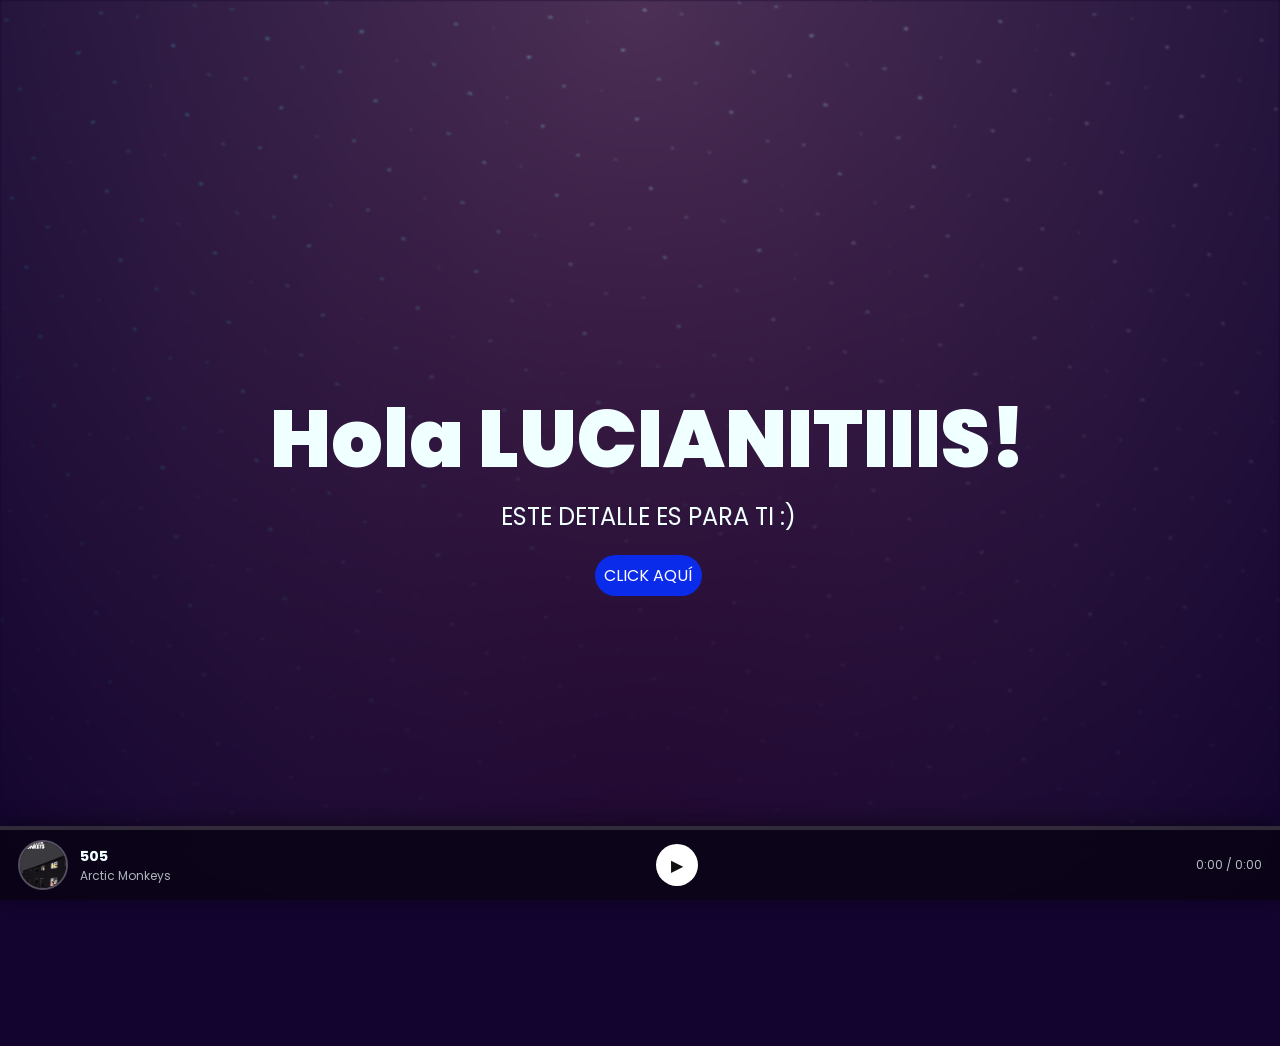
<file: index.html>
<!DOCTYPE html>
<html lang="es">

<head>
    <meta charset="UTF-8">
    <meta http-equiv="X-UA-Compatible" content="IE=edge">
    <meta name="viewport" content="width=device-width, initial-scale=1.0">
    <link rel="stylesheet" href="css/style.css">
    <link rel="stylesheet" href="css/player-bar.css">
    <link rel="icon" href="img/flowers.png" type="image/x-icon">
    <title>Flowers</title>
</head>

<body>
    <audio id="song" src="sound/505 - Arctic Monkeys.mp3" loop></audio>

    <div class="night"></div>

    <div class="greetings"><span style="animation-delay:0s">H</span><span style="animation-delay:.12s">o</span><span style="animation-delay:.24s">l</span><span style="animation-delay:.36s">a</span> <span style="animation-delay:.60s">L</span><span style="animation-delay:.72s">U</span><span style="animation-delay:.84s">C</span><span style="animation-delay:.96s">I</span><span style="animation-delay:1.08s">A</span><span style="animation-delay:1.20s">N</span><span style="animation-delay:1.32s">I</span><span style="animation-delay:1.44s">T</span><span style="animation-delay:1.56s">I</span><span style="animation-delay:1.68s">I</span><span style="animation-delay:1.80s">I</span><span style="animation-delay:1.92s">S</span><span style="animation-delay:2.04s">!</span></div>
    <div class="description">
        <span>ESTE DETALLE ES PARA TI :)</span>
    </div>

    <div class="button">
        <button class="botones">
            <a href="flower.html" style="color: #fff;">CLICK AQUÍ</a>
        </button>
    </div>

    <div class="spotify-bar" id="spotifyBar">
        <div class="spotify-progress" id="spotifyProgress">
            <div class="spotify-progress-fill" id="progressFill"></div>
        </div>
        <div class="spotify-bar-inner">
            <div class="spotify-track">
                <img src="img/505.webp" alt="505" class="spotify-cover" id="spotifyCover">
                <div class="spotify-meta">
                    <span class="spotify-title">505</span>
                    <span class="spotify-artist">Arctic Monkeys</span>
                </div>
            </div>
            <button class="spotify-play" id="spotifyPlay">❚❚</button>
            <span class="spotify-time" id="spotifyTime">0:00 / 0:00</span>
        </div>
    </div>

    <script src="player-bar.js"></script>
</body>

</html>
</file>
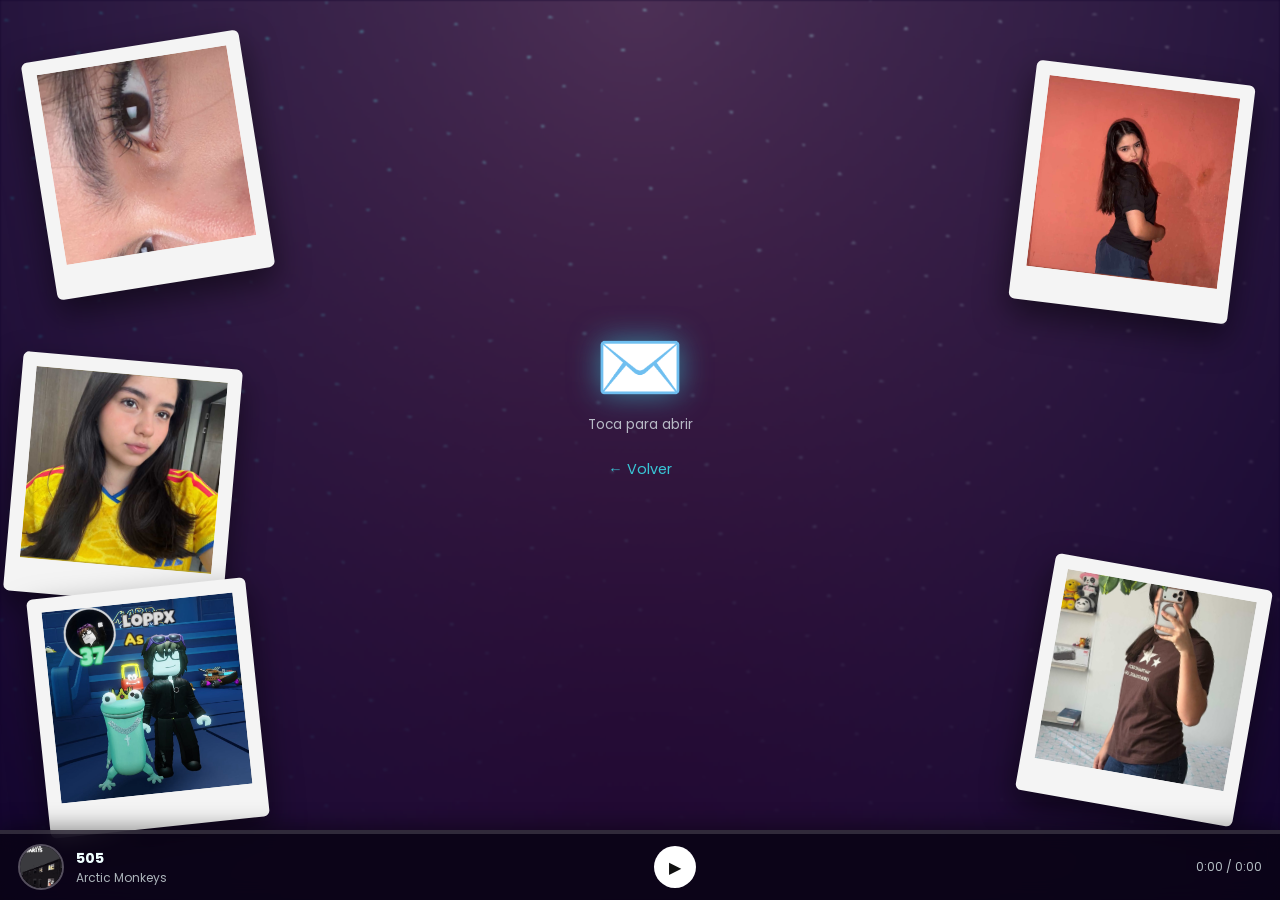
<file: carta.html>
<!DOCTYPE html>
<html lang="es">

<head>
    <meta charset="UTF-8">
    <meta http-equiv="X-UA-Compatible" content="IE=edge">
    <meta name="viewport" content="width=device-width, initial-scale=1.0">
    <link rel="stylesheet" href="css/carta.css">
    <link rel="stylesheet" href="css/player-bar.css">
    <link rel="icon" href="img/flowers.png" type="image/x-icon">
    <title>Carta</title>
</head>

<body>
    <audio id="song" src="sound/505 - Arctic Monkeys.mp3" loop></audio>

    <div class="night"></div>

    <div class="collage">
        <div class="polaroid polaroid--1">
            <div class="polaroid-photo">
                <img src="img/foto1.jpg" alt="Foto 1" onerror="this.style.display='none'; this.parentElement.classList.add('empty')">
            </div>
        </div>
        <div class="polaroid polaroid--2">
            <div class="polaroid-photo">
                <img src="img/foto2.jpg" alt="Foto 2" onerror="this.style.display='none'; this.parentElement.classList.add('empty')">
            </div>
        </div>
        <div class="polaroid polaroid--3">
            <div class="polaroid-photo">
                <img src="img/foto3.jpg" alt="Foto 3" onerror="this.style.display='none'; this.parentElement.classList.add('empty')">
            </div>
        </div>
        <div class="polaroid polaroid--4">
            <div class="polaroid-photo">
                <img src="img/foto4.jpg" alt="Foto 4" onerror="this.style.display='none'; this.parentElement.classList.add('empty')">
            </div>
        </div>
        <div class="polaroid polaroid--5">
            <div class="polaroid-photo">
                <img src="img/foto5.jpg" alt="Foto 5" onerror="this.style.display='none'; this.parentElement.classList.add('empty')">
            </div>
        </div>
    </div>

    <div class="carta-wrapper">
        <div class="sobre" id="sobre">
            <span class="sobre-emoji sobre-emoji--closed">✉️</span>
            <span class="sobre-emoji sobre-emoji--open">💌</span>
            <span class="sobre-hint sobre-hint--default">Toca para abrir</span>
            <span class="sobre-hint sobre-hint--hover">Tengo un mensaje para ti</span>
        </div>

        <div class="carta" id="carta">
            <p>
                Hoy cumplimos 3 meses juntos y no quería dejar pasar este día sin recordarte lo increíblemente feliz que me haces. 
                Parece mentira lo rápido que vuela el tiempo cuando estoy a tu lado, pero al mismo tiempo siento como si te conociera de toda la vida por las cosas tan lindas que hemos construido. 
                Llegaste a mi vida a llenarla de risas y de momentos que guardo con muchísimo cariño en el corazón.
                Yo sé que es una relación a distancia, pero eso no es problema para nosotros porque sé que vamos a ser los mejores y vamos a superar esto muy fácil. 
                Sé que a veces nos fusilamos, pero es normal en pareja, porque si no tenemos peleas nunca nos entenderíamos y por eso también la valoro mucho, porque usted me entiende perfectamente.
                Me encanta cada detalle de ti, tu forma de ser, tus ocurrencias y la manera tan bonita en la que me tratas, incluso en los momentos más difíciles. 
                Contigo las cosas simples se vuelven especiales, y compartir mi tiempo contigo es algo que ps aasssssx.
                Estos noventa días han sido algo especiales para mí y solo confirman lo mucho que quiero seguir caminando a tu lado, conociéndote más, aprendiendo juntos y construyendo recuerdos🗣️. 
                Gracias por tu cariño, por tu paciencia, por tu ternura y por hacerme sentir tan querido.

                Felices 3 meses, Lucianitis. Esto apenas comienza y no imaginas la ilusión que me hace todo lo que aún nos falta por vivir.
                ¡TE AMO MUCHO, MI NIÑA HERMOSA, Y BESITOOOOSSS! 🎣🎣🎣🎣

            </p>
            <p class="firma">Martinitis.</p>
        </div>

        <a href="index.html" class="volver">← Volver</a>
    </div>

    <div class="spotify-bar" id="spotifyBar">
        <div class="spotify-progress" id="spotifyProgress">
            <div class="spotify-progress-fill" id="progressFill"></div>
        </div>
        <div class="spotify-bar-inner">
            <div class="spotify-track">
                <img src="img/505.webp" alt="505" class="spotify-cover" id="spotifyCover">
                <div class="spotify-meta">
                    <span class="spotify-title">505</span>
                    <span class="spotify-artist">Arctic Monkeys</span>
                </div>
            </div>
            <button class="spotify-play" id="spotifyPlay">❚❚</button>
            <span class="spotify-time" id="spotifyTime">0:00 / 0:00</span>
        </div>
    </div>

    <script src="carta.js"></script>
    <script src="player-bar.js"></script>
</body>

</html>
</file>
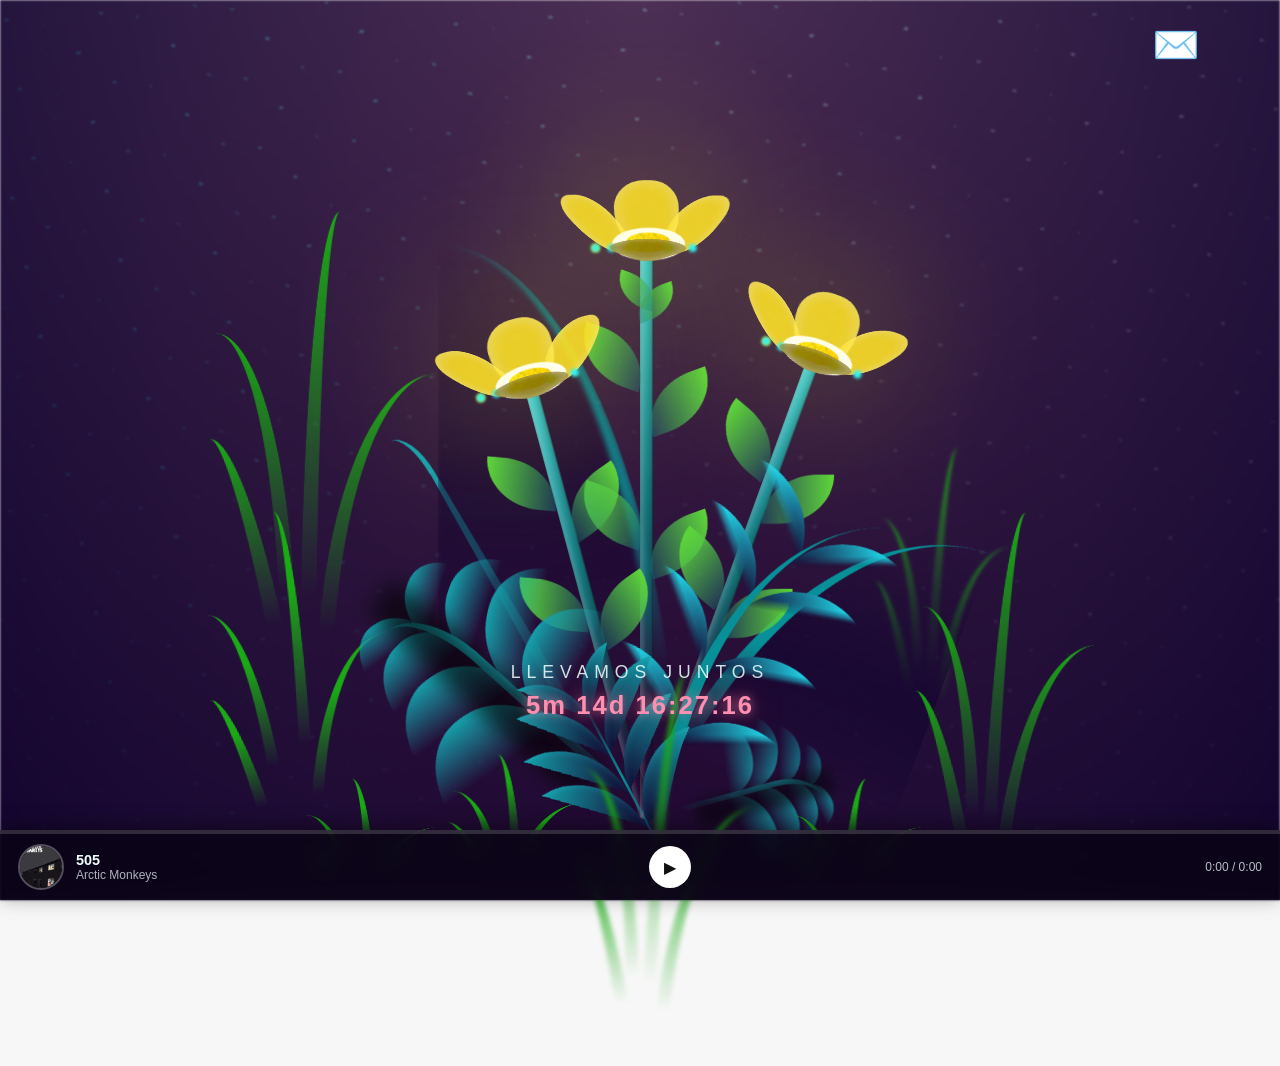
<file: flower.html>
<!DOCTYPE html>
<html lang="es">
  <head>
    <meta charset="UTF-8" />
    <meta http-equiv="X-UA-Compatible" content="IE=edge" />
    <meta name="viewport" content="width=device-width, initial-scale=1.0" />
    <link rel="stylesheet" href="css/main.css" />
    <link rel="stylesheet" href="css/player-bar.css" />
    <link rel="icon" href="img/flowers.png" type="image/x-icon" />
    <title>Flower</title>
  </head>
  <body class="container">
    <audio id="song" src="sound/505 - Arctic Monkeys.mp3" loop></audio>

    <div class="counter">
      <span class="counter-label">Llevamos juntos</span>
      <div class="counter-values" id="counterValues">calculando...</div>
    </div>

    <a href="carta.html" class="envelope-link">
      <div class="envelope">
        <span class="envelope-emoji envelope-emoji--closed">✉️</span>
        <span class="envelope-emoji envelope-emoji--open">💌</span>
        <span class="envelope-text">Tengo un mensaje para ti</span>
      </div>
    </a>

    <div class="night"></div>
    <div class="flowers">
      <div class="flower flower--1">
        <div class="flower__leafs flower__leafs--1">
          <div class="flower__leaf flower__leaf--1"></div>
          <div class="flower__leaf flower__leaf--2"></div>
          <div class="flower__leaf flower__leaf--3"></div>
          <div class="flower__leaf flower__leaf--4"></div>
          <div class="flower__white-circle"></div>

          <div class="flower__light flower__light--1"></div>
          <div class="flower__light flower__light--2"></div>
          <div class="flower__light flower__light--3"></div>
          <div class="flower__light flower__light--4"></div>
          <div class="flower__light flower__light--5"></div>
          <div class="flower__light flower__light--6"></div>
          <div class="flower__light flower__light--7"></div>
          <div class="flower__light flower__light--8"></div>
        </div>
        <div class="flower__line">
          <div class="flower__line__leaf flower__line__leaf--1"></div>
          <div class="flower__line__leaf flower__line__leaf--2"></div>
          <div class="flower__line__leaf flower__line__leaf--3"></div>
          <div class="flower__line__leaf flower__line__leaf--4"></div>
          <div class="flower__line__leaf flower__line__leaf--5"></div>
          <div class="flower__line__leaf flower__line__leaf--6"></div>
        </div>
      </div>

      <div class="flower flower--2">
        <div class="flower__leafs flower__leafs--2">
          <div class="flower__leaf flower__leaf--1"></div>
          <div class="flower__leaf flower__leaf--2"></div>
          <div class="flower__leaf flower__leaf--3"></div>
          <div class="flower__leaf flower__leaf--4"></div>
          <div class="flower__white-circle"></div>

          <div class="flower__light flower__light--1"></div>
          <div class="flower__light flower__light--2"></div>
          <div class="flower__light flower__light--3"></div>
          <div class="flower__light flower__light--4"></div>
          <div class="flower__light flower__light--5"></div>
          <div class="flower__light flower__light--6"></div>
          <div class="flower__light flower__light--7"></div>
          <div class="flower__light flower__light--8"></div>
        </div>
        <div class="flower__line">
          <div class="flower__line__leaf flower__line__leaf--1"></div>
          <div class="flower__line__leaf flower__line__leaf--2"></div>
          <div class="flower__line__leaf flower__line__leaf--3"></div>
          <div class="flower__line__leaf flower__line__leaf--4"></div>
        </div>
      </div>

      <div class="flower flower--3">
        <div class="flower__leafs flower__leafs--3">
          <div class="flower__leaf flower__leaf--1"></div>
          <div class="flower__leaf flower__leaf--2"></div>
          <div class="flower__leaf flower__leaf--3"></div>
          <div class="flower__leaf flower__leaf--4"></div>
          <div class="flower__white-circle"></div>

          <div class="flower__light flower__light--1"></div>
          <div class="flower__light flower__light--2"></div>
          <div class="flower__light flower__light--3"></div>
          <div class="flower__light flower__light--4"></div>
          <div class="flower__light flower__light--5"></div>
          <div class="flower__light flower__light--6"></div>
          <div class="flower__light flower__light--7"></div>
          <div class="flower__light flower__light--8"></div>
        </div>
        <div class="flower__line">
          <div class="flower__line__leaf flower__line__leaf--1"></div>
          <div class="flower__line__leaf flower__line__leaf--2"></div>
          <div class="flower__line__leaf flower__line__leaf--3"></div>
          <div class="flower__line__leaf flower__line__leaf--4"></div>
        </div>
      </div>

      <div class="grow-ans" style="--d: 1.2s">
        <div class="flower__g-long">
          <div class="flower__g-long__top"></div>
          <div class="flower__g-long__bottom"></div>
        </div>
      </div>

      <div class="growing-grass">
        <div class="flower__grass flower__grass--1">
          <div class="flower__grass--top"></div>
          <div class="flower__grass--bottom"></div>
          <div class="flower__grass__leaf flower__grass__leaf--1"></div>
          <div class="flower__grass__leaf flower__grass__leaf--2"></div>
          <div class="flower__grass__leaf flower__grass__leaf--3"></div>
          <div class="flower__grass__leaf flower__grass__leaf--4"></div>
          <div class="flower__grass__leaf flower__grass__leaf--5"></div>
          <div class="flower__grass__leaf flower__grass__leaf--6"></div>
          <div class="flower__grass__leaf flower__grass__leaf--7"></div>
          <div class="flower__grass__leaf flower__grass__leaf--8"></div>
          <div class="flower__grass__overlay"></div>
        </div>
      </div>

      <div class="growing-grass">
        <div class="flower__grass flower__grass--2">
          <div class="flower__grass--top"></div>
          <div class="flower__grass--bottom"></div>
          <div class="flower__grass__leaf flower__grass__leaf--1"></div>
          <div class="flower__grass__leaf flower__grass__leaf--2"></div>
          <div class="flower__grass__leaf flower__grass__leaf--3"></div>
          <div class="flower__grass__leaf flower__grass__leaf--4"></div>
          <div class="flower__grass__leaf flower__grass__leaf--5"></div>
          <div class="flower__grass__leaf flower__grass__leaf--6"></div>
          <div class="flower__grass__leaf flower__grass__leaf--7"></div>
          <div class="flower__grass__leaf flower__grass__leaf--8"></div>
          <div class="flower__grass__overlay"></div>
        </div>
      </div>

      <div class="grow-ans" style="--d: 2.4s">
        <div class="flower__g-right flower__g-right--1">
          <div class="leaf"></div>
        </div>
      </div>

      <div class="grow-ans" style="--d: 2.8s">
        <div class="flower__g-right flower__g-right--2">
          <div class="leaf"></div>
        </div>
      </div>

      <div class="grow-ans" style="--d: 2.8s">
        <div class="flower__g-front">
          <div
            class="flower__g-front__leaf-wrapper flower__g-front__leaf-wrapper--1"
          >
            <div class="flower__g-front__leaf"></div>
          </div>
          <div
            class="flower__g-front__leaf-wrapper flower__g-front__leaf-wrapper--2"
          >
            <div class="flower__g-front__leaf"></div>
          </div>
          <div
            class="flower__g-front__leaf-wrapper flower__g-front__leaf-wrapper--3"
          >
            <div class="flower__g-front__leaf"></div>
          </div>
          <div
            class="flower__g-front__leaf-wrapper flower__g-front__leaf-wrapper--4"
          >
            <div class="flower__g-front__leaf"></div>
          </div>
          <div
            class="flower__g-front__leaf-wrapper flower__g-front__leaf-wrapper--5"
          >
            <div class="flower__g-front__leaf"></div>
          </div>
          <div
            class="flower__g-front__leaf-wrapper flower__g-front__leaf-wrapper--6"
          >
            <div class="flower__g-front__leaf"></div>
          </div>
          <div
            class="flower__g-front__leaf-wrapper flower__g-front__leaf-wrapper--7"
          >
            <div class="flower__g-front__leaf"></div>
          </div>
          <div
            class="flower__g-front__leaf-wrapper flower__g-front__leaf-wrapper--8"
          >
            <div class="flower__g-front__leaf"></div>
          </div>
          <div class="flower__g-front__line"></div>
        </div>
      </div>

      <div class="grow-ans" style="--d: 3.2s">
        <div class="flower__g-fr">
          <div class="leaf"></div>
          <div class="flower__g-fr__leaf flower__g-fr__leaf--1"></div>
          <div class="flower__g-fr__leaf flower__g-fr__leaf--2"></div>
          <div class="flower__g-fr__leaf flower__g-fr__leaf--3"></div>
          <div class="flower__g-fr__leaf flower__g-fr__leaf--4"></div>
          <div class="flower__g-fr__leaf flower__g-fr__leaf--5"></div>
          <div class="flower__g-fr__leaf flower__g-fr__leaf--6"></div>
          <div class="flower__g-fr__leaf flower__g-fr__leaf--7"></div>
          <div class="flower__g-fr__leaf flower__g-fr__leaf--8"></div>
        </div>
      </div>

      <div class="long-g long-g--0">
        <div class="grow-ans" style="--d: 3s">
          <div class="leaf leaf--0"></div>
        </div>
        <div class="grow-ans" style="--d: 2.2s">
          <div class="leaf leaf--1"></div>
        </div>
        <div class="grow-ans" style="--d: 3.4s">
          <div class="leaf leaf--2"></div>
        </div>
        <div class="grow-ans" style="--d: 3.6s">
          <div class="leaf leaf--3"></div>
        </div>
      </div>

      <div class="long-g long-g--1">
        <div class="grow-ans" style="--d: 3.6s">
          <div class="leaf leaf--0"></div>
        </div>
        <div class="grow-ans" style="--d: 3.8s">
          <div class="leaf leaf--1"></div>
        </div>
        <div class="grow-ans" style="--d: 4s">
          <div class="leaf leaf--2"></div>
        </div>
        <div class="grow-ans" style="--d: 4.2s">
          <div class="leaf leaf--3"></div>
        </div>
      </div>

      <div class="long-g long-g--2">
        <div class="grow-ans" style="--d: 4s">
          <div class="leaf leaf--0"></div>
        </div>
        <div class="grow-ans" style="--d: 4.2s">
          <div class="leaf leaf--1"></div>
        </div>
        <div class="grow-ans" style="--d: 4.4s">
          <div class="leaf leaf--2"></div>
        </div>
        <div class="grow-ans" style="--d: 4.6s">
          <div class="leaf leaf--3"></div>
        </div>
      </div>

      <div class="long-g long-g--3">
        <div class="grow-ans" style="--d: 4s">
          <div class="leaf leaf--0"></div>
        </div>
        <div class="grow-ans" style="--d: 4.2s">
          <div class="leaf leaf--1"></div>
        </div>
        <div class="grow-ans" style="--d: 3s">
          <div class="leaf leaf--2"></div>
        </div>
        <div class="grow-ans" style="--d: 3.6s">
          <div class="leaf leaf--3"></div>
        </div>
      </div>

      <div class="long-g long-g--4">
        <div class="grow-ans" style="--d: 4s">
          <div class="leaf leaf--0"></div>
        </div>
        <div class="grow-ans" style="--d: 4.2s">
          <div class="leaf leaf--1"></div>
        </div>
        <div class="grow-ans" style="--d: 3s">
          <div class="leaf leaf--2"></div>
        </div>
        <div class="grow-ans" style="--d: 3.6s">
          <div class="leaf leaf--3"></div>
        </div>
      </div>

      <div class="long-g long-g--5">
        <div class="grow-ans" style="--d: 4s">
          <div class="leaf leaf--0"></div>
        </div>
        <div class="grow-ans" style="--d: 4.2s">
          <div class="leaf leaf--1"></div>
        </div>
        <div class="grow-ans" style="--d: 3s">
          <div class="leaf leaf--2"></div>
        </div>
        <div class="grow-ans" style="--d: 3.6s">
          <div class="leaf leaf--3"></div>
        </div>
      </div>

      <div class="long-g long-g--6">
        <div class="grow-ans" style="--d: 4.2s">
          <div class="leaf leaf--0"></div>
        </div>
        <div class="grow-ans" style="--d: 4.4s">
          <div class="leaf leaf--1"></div>
        </div>
        <div class="grow-ans" style="--d: 4.6s">
          <div class="leaf leaf--2"></div>
        </div>
        <div class="grow-ans" style="--d: 4.8s">
          <div class="leaf leaf--3"></div>
        </div>
      </div>

      <div class="long-g long-g--7">
        <div class="grow-ans" style="--d: 3s">
          <div class="leaf leaf--0"></div>
        </div>
        <div class="grow-ans" style="--d: 3.2s">
          <div class="leaf leaf--1"></div>
        </div>
        <div class="grow-ans" style="--d: 3.5s">
          <div class="leaf leaf--2"></div>
        </div>
        <div class="grow-ans" style="--d: 3.6s">
          <div class="leaf leaf--3"></div>
        </div>
      </div>
    </div>
    <div class="spotify-bar" id="spotifyBar">
      <div class="spotify-progress" id="spotifyProgress">
        <div class="spotify-progress-fill" id="progressFill"></div>
      </div>
      <div class="spotify-bar-inner">
        <div class="spotify-track">
          <img src="img/505.webp" alt="505" class="spotify-cover" id="spotifyCover">
          <div class="spotify-meta">
            <span class="spotify-title">505</span>
            <span class="spotify-artist">Arctic Monkeys</span>
          </div>
        </div>
        <button class="spotify-play" id="spotifyPlay">❚❚</button>
        <span class="spotify-time" id="spotifyTime">0:00 / 0:00</span>
      </div>
    </div>

    <script src="main.js"></script>
    <script src="counter.js"></script>
    <script src="player-bar.js"></script>
  </body>
</html>
</file>
<file: css/style.css>
@import url('https://fonts.googleapis.com/css2?family=Poppins:ital,wght@0,500;1,900&display=swap');

:root{
    --dark-color: #12042e;
}

*{
    font-family: 'Poppins',cursive;
}
body{
    position: relative;
    color: azure;
    width: 100%;
    min-height: 100vh;
    display: flex;
    flex-direction: column;
    align-items: center;
    justify-content: center;
    background-color: var(--dark-color);
    overflow-x: hidden;
    padding: 30px 0 100px;
}

.night{
    z-index: -1;
    position: fixed;
    left: 50%;
    top: 0;
    transform: translateX(-50%);
    width: 100%;
    height: 100%;
    filter: blur(0.1vmin);
    background-image: radial-gradient(
        ellipse at top,
        rgba(184, 59, 94, 0.25) 0%,
        var(--dark-color)
      ),
      radial-gradient(
        ellipse at bottom,
        var(--dark-color),
        rgba(145, 233, 255, 0.25)
      ),
      repeating-linear-gradient(
        220deg,
        var(--dark-color) 0px,
        var(--dark-color) 19px,
        transparent 19px,
        transparent 22px
      ),
      repeating-linear-gradient(
        189deg,
        var(--dark-color) 0px,
        var(--dark-color) 19px,
        transparent 19px,
        transparent 22px
      ),
      repeating-linear-gradient(
        148deg,
        var(--dark-color) 0px,
        var(--dark-color) 19px,
        transparent 19px,
        transparent 22px
      ),
      linear-gradient(90deg, rgb(0, 255, 250), rgb(240, 240, 240));
}

.botones{
    padding: 9px;
    border-radius: 80px;
    background-color: transparent;
    border: none;
}

.botones a{
    background-color: #0a2be9;
    padding: 9px;
    border-radius: 80px;
    -webkit-border-radius: 80px;
    -moz-border-radius: 80px;
    -ms-border-radius: 80px;
    -o-border-radius: 80px;

}

.botones a:focus{
    background-color: rgb(50, 194, 194);
}

.greetings{
    font-size: clamp(1.8rem, 8vw, 5rem);
    font-weight: 900;
    text-align: center;
    padding: 0 12px;
}
.greetings > span{
    display: inline-block;
    animation: glow 2.5s ease-in-out infinite;
}
@keyframes glow{
    0%, 100%{
        color: #fff;
        text-shadow: 0 0 12px #39c6d6, 0 0 50px #39c6d6, 0 0 100px #39c6d6;
    }
    10%, 90%{
        color: #111;
        text-shadow: none;
    }
}

.description{
    font-size: 1.5rem;
    margin-bottom: 20px;
}

.button a{
    text-decoration: none;
    font-size: 1rem;
    color: #111;
}

@media screen and (max-width:574px){
    .description{
        font-size: 2rem;
    }

    .button a{
        font-size: 1rem;
    }
}
</file>
<file: css/player-bar.css>
.spotify-bar {
  position: fixed;
  left: 0;
  bottom: 0;
  width: 100%;
  z-index: 50;
  background: rgba(10, 4, 20, 0.85);
  backdrop-filter: blur(10px);
  -webkit-backdrop-filter: blur(10px);
  box-shadow: 0 -4px 20px rgba(0, 0, 0, 0.4);
}

.spotify-progress {
  width: 100%;
  height: 4px;
  background: rgba(255, 255, 255, 0.15);
  cursor: pointer;
}

.spotify-progress-fill {
  height: 100%;
  width: 0%;
  background: #1db954;
  transition: width 0.2s linear;
}

.spotify-bar-inner {
  display: flex;
  align-items: center;
  justify-content: space-between;
  padding: 10px 18px;
  gap: 16px;
}

.spotify-track {
  display: flex;
  align-items: center;
  gap: 12px;
  min-width: 0;
}

.spotify-cover {
  width: 46px;
  height: 46px;
  border-radius: 50%;
  object-fit: cover;
  border: 2px solid rgba(255, 255, 255, 0.3);
}

.spotify-bar.playing .spotify-cover {
  animation: spotify-spin 6s linear infinite;
}

@keyframes spotify-spin {
  from { transform: rotate(0deg); }
  to { transform: rotate(360deg); }
}

.spotify-meta {
  display: flex;
  flex-direction: column;
  min-width: 0;
  color: azure;
}

.spotify-title {
  font-size: 0.9rem;
  font-weight: bold;
  white-space: nowrap;
  overflow: hidden;
  text-overflow: ellipsis;
}

.spotify-artist {
  font-size: 0.75rem;
  opacity: 0.7;
  white-space: nowrap;
  overflow: hidden;
  text-overflow: ellipsis;
}

.spotify-play {
  flex-shrink: 0;
  width: 42px;
  height: 42px;
  border-radius: 50%;
  border: none;
  background: #fff;
  color: #111;
  font-size: 1rem;
  cursor: pointer;
  display: flex;
  align-items: center;
  justify-content: center;
  transition: transform 0.15s ease;
}

.spotify-play:hover {
  transform: scale(1.08);
}

.spotify-time {
  flex-shrink: 0;
  font-size: 0.75rem;
  color: azure;
  opacity: 0.75;
  min-width: 80px;
  text-align: right;
}

@media only screen and (max-width: 600px) {
  .spotify-meta { display: none; }
  .spotify-time { min-width: 0; }
}
</file>
<file: css/carta.css>
@import url('https://fonts.googleapis.com/css2?family=Poppins:ital,wght@0,500;1,900&display=swap');

:root{
    --dark-color: #12042e;
}

*{
    box-sizing: border-box;
    font-family: 'Poppins', cursive;
}

body{
    position: relative;
    margin: 0;
    width: 100%;
    min-height: 100vh;
    display: flex;
    align-items: center;
    justify-content: center;
    background-color: var(--dark-color);
    color: azure;
    overflow-x: hidden;
    padding-bottom: 90px;
}

.night{
    z-index: -1;
    position: fixed;
    left: 50%;
    top: 0;
    transform: translateX(-50%);
    width: 100%;
    height: 100%;
    filter: blur(0.1vmin);
    background-image: radial-gradient(
        ellipse at top,
        rgba(184, 59, 94, 0.25) 0%,
        var(--dark-color)
      ),
      radial-gradient(
        ellipse at bottom,
        var(--dark-color),
        rgba(145, 233, 255, 0.25)
      ),
      repeating-linear-gradient(
        220deg,
        var(--dark-color) 0px,
        var(--dark-color) 19px,
        transparent 19px,
        transparent 22px
      ),
      repeating-linear-gradient(
        189deg,
        var(--dark-color) 0px,
        var(--dark-color) 19px,
        transparent 19px,
        transparent 22px
      ),
      repeating-linear-gradient(
        148deg,
        var(--dark-color) 0px,
        var(--dark-color) 19px,
        transparent 19px,
        transparent 22px
      ),
      linear-gradient(90deg, rgb(0, 255, 250), rgb(240, 240, 240));
}

.collage{
    position: absolute;
    inset: 0;
    z-index: 2;
    pointer-events: none;
}

.polaroid{
    position: absolute;
    width: 220px;
    background: #f4f4f4;
    padding: 14px 14px 34px;
    border-radius: 6px;
    box-shadow: 0 14px 32px rgba(0, 0, 0, 0.5);
}

.polaroid-photo{
    width: 100%;
    aspect-ratio: 1 / 1;
    background: linear-gradient(135deg, #2c1250, #872341);
    display: flex;
    align-items: center;
    justify-content: center;
    overflow: hidden;
}

.polaroid-photo img{
    width: 100%;
    height: 100%;
    object-fit: cover;
}

.polaroid-photo.empty::after{
    content: "🌸";
    font-size: 3rem;
    opacity: .6;
}

.polaroid--1{ top: 5%; left: 3%; transform: rotate(-9deg); }
.polaroid--2{ top: 8%; right: 3%; transform: rotate(7deg); }
.polaroid--3{ top: 40%; left: 1%; transform: rotate(5deg); }
.polaroid--4{ bottom: 10%; right: 2%; transform: rotate(10deg); }
.polaroid--5{ bottom: 8%; left: 3%; transform: rotate(-6deg); }

@media only screen and (max-width: 900px){
    .polaroid{ width: 150px; padding: 10px 10px 24px; }
}

@media only screen and (max-width: 600px){
    .polaroid{ width: 120px; padding: 8px 8px 20px; }
    .polaroid--3{ display: none; }
}

.carta-wrapper{
    position: relative;
    z-index: 10;
    display: flex;
    flex-direction: column;
    align-items: center;
    gap: 24px;
    padding: 40px 20px;
    text-align: center;
}

.sobre{
    display: flex;
    flex-direction: column;
    align-items: center;
    gap: 12px;
    cursor: pointer;
    animation: float 3s ease-in-out infinite;
}

.sobre-emoji{
    font-size: 4.5rem;
    line-height: 1;
    filter: drop-shadow(0 0 15px rgba(57, 198, 214, 0.6));
    transition: transform .3s ease, opacity .3s ease;
}

.sobre-emoji--open{
    display: none;
    transform: scale(0.5) rotate(-8deg);
    opacity: 0;
}

.sobre:hover .sobre-emoji--closed{
    display: none;
}

.sobre:hover .sobre-emoji--open{
    display: block;
    transform: scale(1.1) rotate(0deg);
    opacity: 1;
}

.sobre-hint{
    font-size: .85rem;
    opacity: .7;
}

.sobre-hint--hover{
    display: none;
}

.sobre:hover .sobre-hint--default{
    display: none;
}

.sobre:hover .sobre-hint--hover{
    display: block;
    opacity: 1;
}

@keyframes float{
    0%, 100%{ transform: translateY(0); }
    50%{ transform: translateY(-10px); }
}

.carta{
    display: none;
    max-width: 520px;
    background: #111;
    border: 1px solid rgba(57, 198, 214, 0.4);
    border-radius: 12px;
    padding: 30px;
    font-size: 1.1rem;
    line-height: 1.7;
    box-shadow: 0 0 25px rgba(57, 198, 214, 0.3);
    opacity: 0;
    transform: translateY(20px);
    transition: opacity .6s ease, transform .6s ease;
}

.carta.visible{
    display: block;
    opacity: 1;
    transform: translateY(0);
}

.firma{
    margin-top: 20px;
    font-style: italic;
    opacity: .8;
}

.volver{
    color: #39c6d6;
    text-decoration: none;
    font-size: .9rem;
}

.volver:hover{
    text-decoration: underline;
}
</file>
<file: css/main.css>
*,
*::after,
*::before {
  padding: 0;
  margin: 0;
  box-sizing: border-box;
}

:root {
  --dark-color: #12042e;
}

body {
  display: flex;
  align-items: flex-end;
  justify-content: center;
  min-height: 100vh;
  background-color: var(--dark-color);
  overflow: hidden;
  perspective: 1000px;
}

#lyrics {
  font-size: 28px;
  font-family: "Franklin Gothic Medium", "Arial Narrow", Arial, sans-serif;
  color: white;
  position: absolute;
  margin-bottom: 20%;
  z-index: 1;
  font-weight: bold;
  letter-spacing: 4px;
}
@media only screen and (max-width: 600px) {
  /* Estilos específicos para dispositivos con un ancho máximo de 600px */
  #lyrics {
      font-size: 14px; /* Reduce el tamaño del texto para dispositivos más pequeños */
      margin-bottom: 530px;
      letter-spacing: 3px;
  }

}
.counter {
  margin-bottom: 180px;
  font-family: "Arial Narrow", Arial, sans-serif;
  position: absolute;
  z-index: 2;
  text-align: center;
  opacity: 0;
  animation: fadeIn 1.5s ease-in-out forwards;
}
.counter-label {
  display: block;
  color: azure;
  font-size: 1.1rem;
  letter-spacing: 6px;
  text-transform: uppercase;
  opacity: 0.85;
  margin-bottom: 8px;
}
.counter-values {
  color: #ff8fb1;
  font-weight: bold;
  font-size: 1.6rem;
  letter-spacing: 2px;
  text-shadow: 0 0 12px rgba(255, 143, 177, 0.7), 0 0 30px rgba(184, 59, 94, 0.5);
}
@media only screen and (max-width: 600px) {
  .counter {
    margin-bottom: 220px;
    padding: 0 10px;
  }
  .counter-label {
    font-size: 0.85rem;
    letter-spacing: 3px;
  }
  .counter-values {
    font-size: 1.1rem;
  }
}
@keyframes fadeIn {
  from {
    opacity: 0;
  }
  to {
    opacity: 1;
  }
}

.envelope-link {
  position: fixed;
  top: 18px;
  right: 18px;
  z-index: 60;
  text-decoration: none;
}

.envelope {
  display: flex;
  flex-direction: column;
  align-items: center;
  gap: 6px;
  padding: 8px 14px;
}

.envelope-emoji {
  font-size: 2.4rem;
  line-height: 1;
  transition: transform 0.35s ease, opacity 0.35s ease;
}

.envelope-emoji--closed {
  display: block;
  animation: envelope-bounce 2.2s ease-in-out infinite;
}

.envelope-emoji--open {
  display: none;
  transform: scale(0.5) rotate(-8deg);
  opacity: 0;
}

.envelope-link:hover .envelope-emoji--closed {
  display: none;
}

.envelope-link:hover .envelope-emoji--open {
  display: block;
  transform: scale(1.15) rotate(0deg);
  opacity: 1;
  animation: envelope-pop 0.4s ease;
}

.envelope-text {
  font-size: 0.8rem;
  color: azure;
  text-align: right;
  opacity: 0;
  transform: translateY(-6px);
  transition: opacity 0.35s ease, transform 0.35s ease;
}

.envelope-link:hover .envelope-text {
  opacity: 1;
  transform: translateY(0);
}

@keyframes envelope-bounce {
  0%, 100% { transform: translateY(0); }
  50% { transform: translateY(-6px); }
}

@keyframes envelope-pop {
  0% { transform: scale(0.5) rotate(-8deg); opacity: 0; }
  60% { transform: scale(1.25) rotate(4deg); opacity: 1; }
  100% { transform: scale(1.15) rotate(0deg); opacity: 1; }
}

@media only screen and (max-width: 600px) {
  .envelope-emoji { font-size: 1.9rem; }
  .envelope-text { font-size: 0.7rem; max-width: 90px; }
}

.night {
  z-index: -1;
  position: absolute;
  left: 50%;
  top: 0;
  transform: translateX(-50%);
  width: 100%;
  height: 100%;
  filter: blur(0.1vmin);
  background-image: radial-gradient(
      ellipse at top,
      rgba(184, 59, 94, 0.25) 0%,
      var(--dark-color)
    ),
    radial-gradient(
      ellipse at bottom,
      var(--dark-color),
      rgba(145, 233, 255, 0.25)
    ),
    repeating-linear-gradient(
      220deg,
      var(--dark-color) 0px,
      var(--dark-color) 19px,
      transparent 19px,
      transparent 22px
    ),
    repeating-linear-gradient(
      189deg,
      var(--dark-color) 0px,
      var(--dark-color) 19px,
      transparent 19px,
      transparent 22px
    ),
    repeating-linear-gradient(
      148deg,
      var(--dark-color) 0px,
      var(--dark-color) 19px,
      transparent 19px,
      transparent 22px
    ),
    linear-gradient(90deg, rgb(0, 255, 250), rgb(240, 240, 240));
}

.flowers {
  position: relative;
  transform: scale(0.9);
  /*margin-bottom: 100px;
  */
}

@media only screen and (max-width: 600px) {
  /* Estilos específicos para dispositivos con un ancho máximo de 600px */
.flowers {
      font-size: 14px;
      margin-bottom: 35%;
      letter-spacing: 3px;
      transform: scale(1.0);
}

}

.flower {
  position: absolute;
  bottom: 10vmin;
  transform-origin: bottom center;
  z-index: 10;
  --fl-speed: 0.8s;
}
.flower--1 {
  -webkit-animation: moving-flower-1 4s linear infinite;
  animation: moving-flower-1 4s linear infinite;
}
.flower--1 .flower__line {
  height: 70vmin;
  -webkit-animation-delay: 0.3s;
  animation-delay: 0.3s;
}
.flower--1 .flower__line__leaf--1 {
  -webkit-animation: blooming-leaf-right var(--fl-speed) 1.6s backwards;
  animation: blooming-leaf-right var(--fl-speed) 1.6s backwards;
}
.flower--1 .flower__line__leaf--2 {
  -webkit-animation: blooming-leaf-right var(--fl-speed) 1.4s backwards;
  animation: blooming-leaf-right var(--fl-speed) 1.4s backwards;
}
.flower--1 .flower__line__leaf--3 {
  -webkit-animation: blooming-leaf-left var(--fl-speed) 1.2s backwards;
  animation: blooming-leaf-left var(--fl-speed) 1.2s backwards;
}
.flower--1 .flower__line__leaf--4 {
  -webkit-animation: blooming-leaf-left var(--fl-speed) 1s backwards;
  animation: blooming-leaf-left var(--fl-speed) 1s backwards;
}
.flower--1 .flower__line__leaf--5 {
  -webkit-animation: blooming-leaf-right var(--fl-speed) 1.8s backwards;
  animation: blooming-leaf-right var(--fl-speed) 1.8s backwards;
}
.flower--1 .flower__line__leaf--6 {
  -webkit-animation: blooming-leaf-left var(--fl-speed) 2s backwards;
  animation: blooming-leaf-left var(--fl-speed) 2s backwards;
}
.flower--2 {
  left: 50%;
  transform: rotate(20deg);
  -webkit-animation: moving-flower-2 4s linear infinite;
  animation: moving-flower-2 4s linear infinite;
}
.flower--2 .flower__line {
  height: 60vmin;
  -webkit-animation-delay: 0.6s;
  animation-delay: 0.6s;
}
.flower--2 .flower__line__leaf--1 {
  -webkit-animation: blooming-leaf-right var(--fl-speed) 1.9s backwards;
  animation: blooming-leaf-right var(--fl-speed) 1.9s backwards;
}
.flower--2 .flower__line__leaf--2 {
  -webkit-animation: blooming-leaf-right var(--fl-speed) 1.7s backwards;
  animation: blooming-leaf-right var(--fl-speed) 1.7s backwards;
}
.flower--2 .flower__line__leaf--3 {
  -webkit-animation: blooming-leaf-left var(--fl-speed) 1.5s backwards;
  animation: blooming-leaf-left var(--fl-speed) 1.5s backwards;
}
.flower--2 .flower__line__leaf--4 {
  -webkit-animation: blooming-leaf-left var(--fl-speed) 1.3s backwards;
  animation: blooming-leaf-left var(--fl-speed) 1.3s backwards;
}
.flower--3 {
  left: 50%;
  transform: rotate(-15deg);
  -webkit-animation: moving-flower-3 4s linear infinite;
  animation: moving-flower-3 4s linear infinite;
}
.flower--3 .flower__line {
  -webkit-animation-delay: 0.9s;
  animation-delay: 0.9s;
}
.flower--3 .flower__line__leaf--1 {
  -webkit-animation: blooming-leaf-right var(--fl-speed) 2.5s backwards;
  animation: blooming-leaf-right var(--fl-speed) 2.5s backwards;
}
.flower--3 .flower__line__leaf--2 {
  -webkit-animation: blooming-leaf-right var(--fl-speed) 2.3s backwards;
  animation: blooming-leaf-right var(--fl-speed) 2.3s backwards;
}
.flower--3 .flower__line__leaf--3 {
  -webkit-animation: blooming-leaf-left var(--fl-speed) 2.1s backwards;
  animation: blooming-leaf-left var(--fl-speed) 2.1s backwards;
}
.flower--3 .flower__line__leaf--4 {
  -webkit-animation: blooming-leaf-left var(--fl-speed) 1.9s backwards;
  animation: blooming-leaf-left var(--fl-speed) 1.9s backwards;
}
.flower__leafs {
  position: relative;
  -webkit-animation: blooming-flower 2s backwards;
  animation: blooming-flower 2s backwards;
}
.flower__leafs--1 {
  -webkit-animation-delay: 1.1s;
  animation-delay: 1.1s;
}
.flower__leafs--2 {
  -webkit-animation-delay: 1.4s;
  animation-delay: 1.4s;
}
.flower__leafs--3 {
  -webkit-animation-delay: 1.7s;
  animation-delay: 1.7s;
}
.flower__leafs::after {
  content: "";
  position: absolute;
  left: 0;
  top: 0;
  transform: translate(-50%, -100%);
  width: 8vmin;
  height: 8vmin;
  background-color: #f9fd25;
  /* background-color: #fd2525; */
  filter: blur(10vmin);
}
.flower__leaf {
  position: absolute;
  bottom: 0;
  left: 50%;
  width: 8vmin;
  height: 11vmin;
  border-radius: 51% 49% 47% 53%/44% 45% 55% 69%;
  background-color: #253bfd;
  background-color: #fddd25;
  transform-origin: bottom center;
  opacity: 0.9;
  box-shadow: inset 0 0 2vmin rgba(255, 255, 255, 0.5);
}
.flower__leaf--1 {
  transform: translate(-10%, 1%) rotateY(40deg) rotateX(-50deg);
}
.flower__leaf--2 {
  transform: translate(-50%, -4%) rotateX(40deg);
}
.flower__leaf--3 {
  transform: translate(-90%, 0%) rotateY(45deg) rotateX(50deg);
}
.flower__leaf--4 {
  width: 8vmin;
  height: 8vmin;
  transform-origin: bottom left;
  border-radius: 4vmin 10vmin 4vmin 4vmin;
  transform: translate(0%, 18%) rotateX(70deg) rotate(-43deg);
  background-color: #7c6901;
  z-index: 1;
  opacity: 0.8;
}
.flower__white-circle {
  position: absolute;
  left: -3.5vmin;
  top: -3vmin;
  width: 9vmin;
  height: 4vmin;
  border-radius: 50%;
  background-color: #fff;
}
.flower__white-circle::after {
  content: "";
  position: absolute;
  left: 50%;
  top: 45%;
  transform: translate(-50%, -50%);
  width: 60%;
  height: 60%;
  border-radius: inherit;
  background-image: repeating-linear-gradient(
      135deg,
      rgba(0, 0, 0, 0.03) 0px,
      rgba(0, 0, 0, 0.03) 1px,
      transparent 1px,
      transparent 12px
    ),
    repeating-linear-gradient(
      45deg,
      rgba(0, 0, 0, 0.03) 0px,
      rgba(0, 0, 0, 0.03) 1px,
      transparent 1px,
      transparent 12px
    ),
    repeating-linear-gradient(
      67.5deg,
      rgba(0, 0, 0, 0.03) 0px,
      rgba(0, 0, 0, 0.03) 1px,
      transparent 1px,
      transparent 12px
    ),
    repeating-linear-gradient(
      135deg,
      rgba(0, 0, 0, 0.03) 0px,
      rgba(0, 0, 0, 0.03) 1px,
      transparent 1px,
      transparent 12px
    ),
    repeating-linear-gradient(
      45deg,
      rgba(0, 0, 0, 0.03) 0px,
      rgba(0, 0, 0, 0.03) 1px,
      transparent 1px,
      transparent 12px
    ),
    repeating-linear-gradient(
      112.5deg,
      rgba(0, 0, 0, 0.03) 0px,
      rgba(0, 0, 0, 0.03) 1px,
      transparent 1px,
      transparent 12px
    ),
    repeating-linear-gradient(
      112.5deg,
      rgba(0, 0, 0, 0.03) 0px,
      rgba(0, 0, 0, 0.03) 1px,
      transparent 1px,
      transparent 12px
    ),
    repeating-linear-gradient(
      45deg,
      rgba(0, 0, 0, 0.03) 0px,
      rgba(0, 0, 0, 0.03) 1px,
      transparent 1px,
      transparent 12px
    ),
    repeating-linear-gradient(
      22.5deg,
      rgba(0, 0, 0, 0.03) 0px,
      rgba(0, 0, 0, 0.03) 1px,
      transparent 1px,
      transparent 12px
    ),
    repeating-linear-gradient(
      45deg,
      rgba(0, 0, 0, 0.03) 0px,
      rgba(0, 0, 0, 0.03) 1px,
      transparent 1px,
      transparent 12px
    ),
    repeating-linear-gradient(
      22.5deg,
      rgba(0, 0, 0, 0.03) 0px,
      rgba(0, 0, 0, 0.03) 1px,
      transparent 1px,
      transparent 12px
    ),
    repeating-linear-gradient(
      135deg,
      rgba(0, 0, 0, 0.03) 0px,
      rgba(0, 0, 0, 0.03) 1px,
      transparent 1px,
      transparent 12px
    ),
    repeating-linear-gradient(
      157.5deg,
      rgba(0, 0, 0, 0.03) 0px,
      rgba(0, 0, 0, 0.03) 1px,
      transparent 1px,
      transparent 12px
    ),
    repeating-linear-gradient(
      67.5deg,
      rgba(0, 0, 0, 0.03) 0px,
      rgba(0, 0, 0, 0.03) 1px,
      transparent 1px,
      transparent 12px
    ),
    repeating-linear-gradient(
      67.5deg,
      rgba(0, 0, 0, 0.03) 0px,
      rgba(0, 0, 0, 0.03) 1px,
      transparent 1px,
      transparent 12px
    ),
    linear-gradient(90deg, rgb(255, 235, 18), rgb(255, 206, 0));
}
.flower__line {
  height: 55vmin;
  width: 1.5vmin;
  background-image: linear-gradient(
      to left,
      rgba(0, 0, 0, 0.2),
      transparent,
      rgba(255, 255, 255, 0.2)
    ),
    linear-gradient(to top, transparent 10%, #14757a, #39c6d6);
  box-shadow: inset 0 0 2px rgba(0, 0, 0, 0.5);
  -webkit-animation: grow-flower-tree 4s backwards;
  animation: grow-flower-tree 4s backwards;
}
.flower__line__leaf {
  --w: 7vmin;
  --h: calc(var(--w) + 2vmin);
  position: absolute;
  top: 20%;
  left: 90%;
  width: var(--w);
  height: var(--h);
  border-top-right-radius: var(--h);
  border-bottom-left-radius: var(--h);
  background-image: linear-gradient(to top, rgba(20, 117, 122, 0.4), #5ed639);
}
.flower__line__leaf--1 {
  transform: rotate(70deg) rotateY(30deg);
}
.flower__line__leaf--2 {
  top: 45%;
  transform: rotate(70deg) rotateY(30deg);
}
.flower__line__leaf--3,
.flower__line__leaf--4,
.flower__line__leaf--6 {
  border-top-right-radius: 0;
  border-bottom-left-radius: 0;
  border-top-left-radius: var(--h);
  border-bottom-right-radius: var(--h);
  left: -460%;
  top: 12%;
  transform: rotate(-70deg) rotateY(30deg);
}
.flower__line__leaf--4 {
  top: 40%;
}
.flower__line__leaf--5 {
  top: 0;
  transform-origin: left;
  transform: rotate(70deg) rotateY(30deg) scale(0.6);
}
.flower__line__leaf--6 {
  top: -2%;
  left: -450%;
  transform-origin: right;
  transform: rotate(-70deg) rotateY(30deg) scale(0.6);
}
.flower__light {
  position: absolute;
  bottom: 0vmin;
  width: 1vmin;
  height: 1vmin;
  background-color: rgb(255, 251, 0);
  border-radius: 50%;
  filter: blur(0.2vmin);
  -webkit-animation: light-ans 4s linear infinite backwards;
  animation: light-ans 4s linear infinite backwards;
}
.flower__light:nth-child(odd) {
  background-color: #23f0ff;
}
.flower__light--1 {
  left: -2vmin;
  -webkit-animation-delay: 1s;
  animation-delay: 1s;
}
.flower__light--2 {
  left: 3vmin;
  -webkit-animation-delay: 0.5s;
  animation-delay: 0.5s;
}
.flower__light--3 {
  left: -6vmin;
  -webkit-animation-delay: 0.3s;
  animation-delay: 0.3s;
}
.flower__light--4 {
  left: 6vmin;
  -webkit-animation-delay: 0.9s;
  animation-delay: 0.9s;
}
.flower__light--5 {
  left: -1vmin;
  -webkit-animation-delay: 1.5s;
  animation-delay: 1.5s;
}
.flower__light--6 {
  left: -4vmin;
  -webkit-animation-delay: 3s;
  animation-delay: 3s;
}
.flower__light--7 {
  left: 3vmin;
  -webkit-animation-delay: 2s;
  animation-delay: 2s;
}
.flower__light--8 {
  left: -6vmin;
  -webkit-animation-delay: 3.5s;
  animation-delay: 3.5s;
}
.flower__grass {
  --c: #159faa;
  --line-w: 1.5vmin;
  position: absolute;
  bottom: 12vmin;
  left: -7vmin;
  display: flex;
  flex-direction: column;
  align-items: flex-end;
  z-index: 20;
  transform-origin: bottom center;
  transform: rotate(-48deg) rotateY(40deg);
}
.flower__grass--1 {
  -webkit-animation: moving-grass 2s linear infinite;
  animation: moving-grass 2s linear infinite;
}
.flower__grass--2 {
  left: 2vmin;
  bottom: 10vmin;
  transform: scale(0.5) rotate(75deg) rotateX(10deg) rotateY(-200deg);
  opacity: 0.8;
  z-index: 0;
  -webkit-animation: moving-grass--2 1.5s linear infinite;
  animation: moving-grass--2 1.5s linear infinite;
}
.flower__grass--top {
  width: 7vmin;
  height: 10vmin;
  border-top-right-radius: 100%;
  border-right: var(--line-w) solid var(--c);
  transform-origin: bottom center;
  transform: rotate(-2deg);
}
.flower__grass--bottom {
  margin-top: -2px;
  width: var(--line-w);
  height: 25vmin;
  background-image: linear-gradient(to top, transparent, var(--c));
}
.flower__grass__leaf {
  --size: 10vmin;
  position: absolute;
  width: calc(var(--size) * 2.1);
  height: var(--size);
  border-top-left-radius: var(--size);
  border-top-right-radius: var(--size);
  background-image: linear-gradient(
    to top,
    transparent,
    transparent 30%,
    var(--c)
  );
  z-index: 100;
}
.flower__grass__leaf--1 {
  top: -6%;
  left: 30%;
  --size: 6vmin;
  transform: rotate(-20deg);
  -webkit-animation: growing-grass-ans--1 2s 2.6s backwards;
  animation: growing-grass-ans--1 2s 2.6s backwards;
}
@-webkit-keyframes growing-grass-ans--1 {
  0% {
    transform-origin: bottom left;
    transform: rotate(-20deg) scale(0);
  }
}
@keyframes growing-grass-ans--1 {
  0% {
    transform-origin: bottom left;
    transform: rotate(-20deg) scale(0);
  }
}
.flower__grass__leaf--2 {
  top: -5%;
  left: -110%;
  --size: 6vmin;
  transform: rotate(10deg);
  -webkit-animation: growing-grass-ans--2 2s 2.4s linear backwards;
  animation: growing-grass-ans--2 2s 2.4s linear backwards;
}
@-webkit-keyframes growing-grass-ans--2 {
  0% {
    transform-origin: bottom right;
    transform: rotate(10deg) scale(0);
  }
}
@keyframes growing-grass-ans--2 {
  0% {
    transform-origin: bottom right;
    transform: rotate(10deg) scale(0);
  }
}
.flower__grass__leaf--3 {
  top: 5%;
  left: 60%;
  --size: 8vmin;
  transform: rotate(-18deg) rotateX(-20deg);
  -webkit-animation: growing-grass-ans--3 2s 2.2s linear backwards;
  animation: growing-grass-ans--3 2s 2.2s linear backwards;
}
@-webkit-keyframes growing-grass-ans--3 {
  0% {
    transform-origin: bottom left;
    transform: rotate(-18deg) rotateX(-20deg) scale(0);
  }
}
@keyframes growing-grass-ans--3 {
  0% {
    transform-origin: bottom left;
    transform: rotate(-18deg) rotateX(-20deg) scale(0);
  }
}
.flower__grass__leaf--4 {
  top: 6%;
  left: -135%;
  --size: 8vmin;
  transform: rotate(2deg);
  -webkit-animation: growing-grass-ans--4 2s 2s linear backwards;
  animation: growing-grass-ans--4 2s 2s linear backwards;
}
@-webkit-keyframes growing-grass-ans--4 {
  0% {
    transform-origin: bottom right;
    transform: rotate(2deg) scale(0);
  }
}
@keyframes growing-grass-ans--4 {
  0% {
    transform-origin: bottom right;
    transform: rotate(2deg) scale(0);
  }
}
.flower__grass__leaf--5 {
  top: 20%;
  left: 60%;
  --size: 10vmin;
  transform: rotate(-24deg) rotateX(-20deg);
  -webkit-animation: growing-grass-ans--5 2s 1.8s linear backwards;
  animation: growing-grass-ans--5 2s 1.8s linear backwards;
}
@-webkit-keyframes growing-grass-ans--5 {
  0% {
    transform-origin: bottom left;
    transform: rotate(-24deg) rotateX(-20deg) scale(0);
  }
}
@keyframes growing-grass-ans--5 {
  0% {
    transform-origin: bottom left;
    transform: rotate(-24deg) rotateX(-20deg) scale(0);
  }
}
.flower__grass__leaf--6 {
  top: 22%;
  left: -180%;
  --size: 10vmin;
  transform: rotate(10deg);
  -webkit-animation: growing-grass-ans--6 2s 1.6s linear backwards;
  animation: growing-grass-ans--6 2s 1.6s linear backwards;
}
@-webkit-keyframes growing-grass-ans--6 {
  0% {
    transform-origin: bottom right;
    transform: rotate(10deg) scale(0);
  }
}
@keyframes growing-grass-ans--6 {
  0% {
    transform-origin: bottom right;
    transform: rotate(10deg) scale(0);
  }
}
.flower__grass__leaf--7 {
  top: 39%;
  left: 70%;
  --size: 10vmin;
  transform: rotate(-10deg);
  -webkit-animation: growing-grass-ans--7 2s 1.4s linear backwards;
  animation: growing-grass-ans--7 2s 1.4s linear backwards;
}
@-webkit-keyframes growing-grass-ans--7 {
  0% {
    transform-origin: bottom left;
    transform: rotate(-10deg) scale(0);
  }
}
@keyframes growing-grass-ans--7 {
  0% {
    transform-origin: bottom left;
    transform: rotate(-10deg) scale(0);
  }
}
.flower__grass__leaf--8 {
  top: 40%;
  left: -215%;
  --size: 11vmin;
  transform: rotate(10deg);
  -webkit-animation: growing-grass-ans--8 2s 1.2s linear backwards;
  animation: growing-grass-ans--8 2s 1.2s linear backwards;
}
@-webkit-keyframes growing-grass-ans--8 {
  0% {
    transform-origin: bottom right;
    transform: rotate(10deg) scale(0);
  }
}
@keyframes growing-grass-ans--8 {
  0% {
    transform-origin: bottom right;
    transform: rotate(10deg) scale(0);
  }
}
.flower__grass__overlay {
  position: absolute;
  top: -10%;
  right: 0%;
  width: 100%;
  height: 100%;
  background-color: rgba(0, 0, 0, 0.6);
  filter: blur(1.5vmin);
  z-index: 100;
}
.flower__g-long {
  --w: 2vmin;
  --h: 6vmin;
  --c: #159faa;
  position: absolute;
  bottom: 10vmin;
  left: -3vmin;
  transform-origin: bottom center;
  transform: rotate(-30deg) rotateY(-20deg);
  display: flex;
  flex-direction: column;
  align-items: flex-end;
  -webkit-animation: flower-g-long-ans 3s linear infinite;
  animation: flower-g-long-ans 3s linear infinite;
}
@-webkit-keyframes flower-g-long-ans {
  0%,
  100% {
    transform: rotate(-30deg) rotateY(-20deg);
  }
  50% {
    transform: rotate(-32deg) rotateY(-20deg);
  }
}
@keyframes flower-g-long-ans {
  0%,
  100% {
    transform: rotate(-30deg) rotateY(-20deg);
  }
  50% {
    transform: rotate(-32deg) rotateY(-20deg);
  }
}
.flower__g-long__top {
  top: calc(var(--h) * -1);
  width: calc(var(--w) + 1vmin);
  height: var(--h);
  border-top-right-radius: 100%;
  border-right: 0.7vmin solid var(--c);
  transform: translate(-0.7vmin, 1vmin);
}
.flower__g-long__bottom {
  width: var(--w);
  height: 50vmin;
  transform-origin: bottom center;
  background-image: linear-gradient(to top, transparent 30%, var(--c));
  box-shadow: inset 0 0 2px rgba(0, 0, 0, 0.5);
  -webkit-clip-path: polygon(35% 0, 65% 1%, 100% 100%, 0% 100%);
  clip-path: polygon(35% 0, 65% 1%, 100% 100%, 0% 100%);
}
.flower__g-right {
  position: absolute;
  bottom: 6vmin;
  left: -2vmin;
  transform-origin: bottom left;
  transform: rotate(20deg);
}
.flower__g-right .leaf {
  width: 30vmin;
  height: 50vmin;
  border-top-left-radius: 100%;
  border-left: 2vmin solid #079097;
  background-image: linear-gradient(
    to bottom,
    transparent,
    var(--dark-color) 60%
  );
  -webkit-mask-image: linear-gradient(to top, transparent 30%, #079097 60%);
}
.flower__g-right--1 {
  -webkit-animation: flower-g-right-ans 2.5s linear infinite;
  animation: flower-g-right-ans 2.5s linear infinite;
}
.flower__g-right--2 {
  left: 5vmin;
  transform: rotateY(-180deg);
  -webkit-animation: flower-g-right-ans--2 3s linear infinite;
  animation: flower-g-right-ans--2 3s linear infinite;
}
.flower__g-right--2 .leaf {
  height: 75vmin;
  filter: blur(0.3vmin);
  opacity: 0.8;
}
@-webkit-keyframes flower-g-right-ans {
  0%,
  100% {
    transform: rotate(20deg);
  }
  50% {
    transform: rotate(24deg) rotateX(-20deg);
  }
}
@keyframes flower-g-right-ans {
  0%,
  100% {
    transform: rotate(20deg);
  }
  50% {
    transform: rotate(24deg) rotateX(-20deg);
  }
}
@-webkit-keyframes flower-g-right-ans--2 {
  0%,
  100% {
    transform: rotateY(-180deg) rotate(0deg) rotateX(-20deg);
  }
  50% {
    transform: rotateY(-180deg) rotate(6deg) rotateX(-20deg);
  }
}
@keyframes flower-g-right-ans--2 {
  0%,
  100% {
    transform: rotateY(-180deg) rotate(0deg) rotateX(-20deg);
  }
  50% {
    transform: rotateY(-180deg) rotate(6deg) rotateX(-20deg);
  }
}
.flower__g-front {
  position: absolute;
  bottom: 6vmin;
  left: 2.5vmin;
  z-index: 100;
  transform-origin: bottom center;
  transform: rotate(-28deg) rotateY(30deg) scale(1.04);
  -webkit-animation: flower__g-front-ans 2s linear infinite;
  animation: flower__g-front-ans 2s linear infinite;
}
@-webkit-keyframes flower__g-front-ans {
  0%,
  100% {
    transform: rotate(-28deg) rotateY(30deg) scale(1.04);
  }
  50% {
    transform: rotate(-35deg) rotateY(40deg) scale(1.04);
  }
}
@keyframes flower__g-front-ans {
  0%,
  100% {
    transform: rotate(-28deg) rotateY(30deg) scale(1.04);
  }
  50% {
    transform: rotate(-35deg) rotateY(40deg) scale(1.04);
  }
}
.flower__g-front__line {
  width: 0.3vmin;
  height: 20vmin;
  background-image: linear-gradient(
    to top,
    transparent,
    #079097,
    transparent 100%
  );
  position: relative;
}
.flower__g-front__leaf-wrapper {
  position: absolute;
  top: 0;
  left: 0;
  transform-origin: bottom left;
  transform: rotate(10deg);
}
.flower__g-front__leaf-wrapper:nth-child(even) {
  left: 0vmin;
  transform: rotateY(-180deg) rotate(5deg);
  -webkit-animation: flower__g-front__leaf-left-ans 1s ease-in backwards;
  animation: flower__g-front__leaf-left-ans 1s ease-in backwards;
}
.flower__g-front__leaf-wrapper:nth-child(odd) {
  -webkit-animation: flower__g-front__leaf-ans 1s ease-in backwards;
  animation: flower__g-front__leaf-ans 1s ease-in backwards;
}
.flower__g-front__leaf-wrapper--1 {
  top: -8vmin;
  transform: scale(0.7);
  -webkit-animation: flower__g-front__leaf-ans 1s 5.5s ease-in backwards !important;
  animation: flower__g-front__leaf-ans 1s 5.5s ease-in backwards !important;
}
.flower__g-front__leaf-wrapper--2 {
  top: -8vmin;
  transform: rotateY(-180deg) scale(0.7) !important;
  -webkit-animation: flower__g-front__leaf-left-ans-2 1s 4.6s ease-in backwards !important;
  animation: flower__g-front__leaf-left-ans-2 1s 4.6s ease-in backwards !important;
}
.flower__g-front__leaf-wrapper--3 {
  top: -3vmin;
  -webkit-animation: flower__g-front__leaf-ans 1s 4.6s ease-in backwards;
  animation: flower__g-front__leaf-ans 1s 4.6s ease-in backwards;
}
.flower__g-front__leaf-wrapper--4 {
  top: -3vmin;
  transform: rotateY(-180deg) scale(0.9) !important;
  -webkit-animation: flower__g-front__leaf-left-ans-2 1s 4.6s ease-in backwards !important;
  animation: flower__g-front__leaf-left-ans-2 1s 4.6s ease-in backwards !important;
}
@-webkit-keyframes flower__g-front__leaf-left-ans-2 {
  0% {
    transform: rotateY(-180deg) scale(0);
  }
}
@keyframes flower__g-front__leaf-left-ans-2 {
  0% {
    transform: rotateY(-180deg) scale(0);
  }
}
.flower__g-front__leaf-wrapper--5,
.flower__g-front__leaf-wrapper--6 {
  top: 2vmin;
}
.flower__g-front__leaf-wrapper--7,
.flower__g-front__leaf-wrapper--8 {
  top: 6.5vmin;
}
.flower__g-front__leaf-wrapper--2 {
  -webkit-animation-delay: 5.2s !important;
  animation-delay: 5.2s !important;
}
.flower__g-front__leaf-wrapper--3 {
  -webkit-animation-delay: 4.9s !important;
  animation-delay: 4.9s !important;
}
.flower__g-front__leaf-wrapper--5 {
  -webkit-animation-delay: 4.3s !important;
  animation-delay: 4.3s !important;
}
.flower__g-front__leaf-wrapper--6 {
  -webkit-animation-delay: 4.1s !important;
  animation-delay: 4.1s !important;
}
.flower__g-front__leaf-wrapper--7 {
  -webkit-animation-delay: 3.8s !important;
  animation-delay: 3.8s !important;
}
.flower__g-front__leaf-wrapper--8 {
  -webkit-animation-delay: 3.5s !important;
  animation-delay: 3.5s !important;
}
@-webkit-keyframes flower__g-front__leaf-ans {
  0% {
    transform: rotate(10deg) scale(0);
  }
}
@keyframes flower__g-front__leaf-ans {
  0% {
    transform: rotate(10deg) scale(0);
  }
}
@-webkit-keyframes flower__g-front__leaf-left-ans {
  0% {
    transform: rotateY(-180deg) rotate(5deg) scale(0);
  }
}
@keyframes flower__g-front__leaf-left-ans {
  0% {
    transform: rotateY(-180deg) rotate(5deg) scale(0);
  }
}
.flower__g-front__leaf {
  width: 10vmin;
  height: 10vmin;
  border-radius: 100% 0% 0% 100%/100% 100% 0% 0%;
  box-shadow: inset 0 2px 1vmin hsla(184deg, 97%, 58%, 0.2);
  background-image: linear-gradient(
      to bottom left,
      transparent,
      var(--dark-color)
    ),
    linear-gradient(to bottom right, #159faa 50%, transparent 50%, transparent);
  -webkit-mask-image: linear-gradient(
    to bottom right,
    #159faa 50%,
    transparent 50%,
    transparent
  );
  mask-image: linear-gradient(
    to bottom right,
    #159faa 50%,
    transparent 50%,
    transparent
  );
}
.flower__g-fr {
  position: absolute;
  bottom: -4vmin;
  left: vmin;
  transform-origin: bottom left;
  z-index: 10;
  -webkit-animation: flower__g-fr-ans 2s linear infinite;
  animation: flower__g-fr-ans 2s linear infinite;
}
@-webkit-keyframes flower__g-fr-ans {
  0%,
  100% {
    transform: rotate(2deg);
  }
  50% {
    transform: rotate(4deg);
  }
}
@keyframes flower__g-fr-ans {
  0%,
  100% {
    transform: rotate(2deg);
  }
  50% {
    transform: rotate(4deg);
  }
}
.flower__g-fr .leaf {
  width: 30vmin;
  height: 50vmin;
  border-top-left-radius: 100%;
  border-left: 2vmin solid #079097;
  -webkit-mask-image: linear-gradient(to top, transparent 25%, #079097 50%);
  position: relative;
  z-index: 1;
}
.flower__g-fr__leaf {
  position: absolute;
  top: 0;
  left: 0;
  width: 10vmin;
  height: 10vmin;
  border-radius: 100% 0% 0% 100%/100% 100% 0% 0%;
  box-shadow: inset 0 2px 1vmin hsla(184deg, 97%, 58%, 0.2);
  background-image: linear-gradient(
      to bottom left,
      transparent,
      var(--dark-color) 98%
    ),
    linear-gradient(to bottom right, #23f0ff 45%, transparent 50%, transparent);
  -webkit-mask-image: linear-gradient(
    135deg,
    #159faa 40%,
    transparent 50%,
    transparent
  );
}
.flower__g-fr__leaf--1 {
  left: 20vmin;
  transform: rotate(45deg);
  -webkit-animation: flower__g-fr-leaft-ans-1 0.5s 5.2s linear backwards;
  animation: flower__g-fr-leaft-ans-1 0.5s 5.2s linear backwards;
}
@-webkit-keyframes flower__g-fr-leaft-ans-1 {
  0% {
    transform-origin: left;
    transform: rotate(45deg) scale(0);
  }
}
@keyframes flower__g-fr-leaft-ans-1 {
  0% {
    transform-origin: left;
    transform: rotate(45deg) scale(0);
  }
}
.flower__g-fr__leaf--2 {
  left: 12vmin;
  top: -7vmin;
  transform: rotate(25deg) rotateY(-180deg);
  -webkit-animation: flower__g-fr-leaft-ans-6 0.5s 5s linear backwards;
  animation: flower__g-fr-leaft-ans-6 0.5s 5s linear backwards;
}
.flower__g-fr__leaf--3 {
  left: 15vmin;
  top: 6vmin;
  transform: rotate(55deg);
  -webkit-animation: flower__g-fr-leaft-ans-5 0.5s 4.8s linear backwards;
  animation: flower__g-fr-leaft-ans-5 0.5s 4.8s linear backwards;
}
.flower__g-fr__leaf--4 {
  left: 6vmin;
  top: -2vmin;
  transform: rotate(25deg) rotateY(-180deg);
  -webkit-animation: flower__g-fr-leaft-ans-6 0.5s 4.6s linear backwards;
  animation: flower__g-fr-leaft-ans-6 0.5s 4.6s linear backwards;
}
.flower__g-fr__leaf--5 {
  left: 10vmin;
  top: 14vmin;
  transform: rotate(55deg);
  -webkit-animation: flower__g-fr-leaft-ans-5 0.5s 4.4s linear backwards;
  animation: flower__g-fr-leaft-ans-5 0.5s 4.4s linear backwards;
}
@-webkit-keyframes flower__g-fr-leaft-ans-5 {
  0% {
    transform-origin: left;
    transform: rotate(55deg) scale(0);
  }
}
@keyframes flower__g-fr-leaft-ans-5 {
  0% {
    transform-origin: left;
    transform: rotate(55deg) scale(0);
  }
}
.flower__g-fr__leaf--6 {
  left: 0vmin;
  top: 6vmin;
  transform: rotate(25deg) rotateY(-180deg);
  -webkit-animation: flower__g-fr-leaft-ans-6 0.5s 4.2s linear backwards;
  animation: flower__g-fr-leaft-ans-6 0.5s 4.2s linear backwards;
}
@-webkit-keyframes flower__g-fr-leaft-ans-6 {
  0% {
    transform-origin: right;
    transform: rotate(25deg) rotateY(-180deg) scale(0);
  }
}
@keyframes flower__g-fr-leaft-ans-6 {
  0% {
    transform-origin: right;
    transform: rotate(25deg) rotateY(-180deg) scale(0);
  }
}
.flower__g-fr__leaf--7 {
  left: 5vmin;
  top: 22vmin;
  transform: rotate(45deg);
  -webkit-animation: flower__g-fr-leaft-ans-7 0.5s 4s linear backwards;
  animation: flower__g-fr-leaft-ans-7 0.5s 4s linear backwards;
}
@-webkit-keyframes flower__g-fr-leaft-ans-7 {
  0% {
    transform-origin: left;
    transform: rotate(45deg) scale(0);
  }
}
@keyframes flower__g-fr-leaft-ans-7 {
  0% {
    transform-origin: left;
    transform: rotate(45deg) scale(0);
  }
}
.flower__g-fr__leaf--8 {
  left: -4vmin;
  top: 15vmin;
  transform: rotate(15deg) rotateY(-180deg);
  -webkit-animation: flower__g-fr-leaft-ans-8 0.5s 3.8s linear backwards;
  animation: flower__g-fr-leaft-ans-8 0.5s 3.8s linear backwards;
}
@-webkit-keyframes flower__g-fr-leaft-ans-8 {
  0% {
    transform-origin: right;
    transform: rotate(15deg) rotateY(-180deg) scale(0);
  }
}
@keyframes flower__g-fr-leaft-ans-8 {
  0% {
    transform-origin: right;
    transform: rotate(15deg) rotateY(-180deg) scale(0);
  }
}

.long-g {
  position: absolute;
  bottom: 25vmin;
  left: -42vmin;
  transform-origin: bottom left;
}
.long-g--1 {
  bottom: 0vmin;
  transform: scale(0.8) rotate(-5deg);
}
.long-g--1 .leaf {
  -webkit-mask-image: linear-gradient(
    to top,
    transparent 40%,
    #079097 80%
  ) !important;
}
.long-g--1 .leaf--1 {
  --w: 5vmin;
  --h: 60vmin;
  left: -2vmin;
  transform: rotate(3deg) rotateY(-180deg);
}
.long-g--2,
.long-g--3 {
  bottom: -3vmin;
  left: -35vmin;
  transform-origin: center;
  transform: scale(0.6) rotateX(60deg);
}
.long-g--2 .leaf,
.long-g--3 .leaf {
  -webkit-mask-image: linear-gradient(
    to top,
    transparent 50%,
    #079097 80%
  ) !important;
}
.long-g--2 .leaf--1,
.long-g--3 .leaf--1 {
  left: -1vmin;
  transform: rotateY(-180deg);
}
.long-g--3 {
  left: -17vmin;
  bottom: 0vmin;
}
.long-g--3 .leaf {
  -webkit-mask-image: linear-gradient(
    to top,
    transparent 40%,
    #079097 80%
  ) !important;
}
.long-g--4 {
  left: 25vmin;
  bottom: -3vmin;
  transform-origin: center;
  transform: scale(0.6) rotateX(60deg);
}
.long-g--4 .leaf {
  -webkit-mask-image: linear-gradient(
    to top,
    transparent 50%,
    #079097 80%
  ) !important;
}
.long-g--5 {
  left: 42vmin;
  bottom: 0vmin;
  transform: scale(0.8) rotate(2deg);
}
.long-g--6 {
  left: 0vmin;
  bottom: -20vmin;
  z-index: 100;
  filter: blur(0.3vmin);
  transform: scale(0.8) rotate(2deg);
}
.long-g--7 {
  left: 35vmin;
  bottom: 20vmin;
  z-index: -1;
  filter: blur(0.3vmin);
  transform: scale(0.6) rotate(2deg);
  opacity: 0.7;
}
.long-g .leaf {
  --w: 15vmin;
  --h: 40vmin;
  --c: #1aaa15;
  position: absolute;
  bottom: 0;
  width: var(--w);
  height: var(--h);
  border-top-left-radius: 100%;
  border-left: 2vmin solid var(--c);
  -webkit-mask-image: linear-gradient(
    to top,
    transparent 20%,
    var(--dark-color)
  );
  transform-origin: bottom center;
}
.long-g .leaf--0 {
  left: 2vmin;
  -webkit-animation: leaf-ans-1 4s linear infinite;
  animation: leaf-ans-1 4s linear infinite;
}
.long-g .leaf--1 {
  --w: 5vmin;
  --h: 60vmin;
  -webkit-animation: leaf-ans-1 4s linear infinite;
  animation: leaf-ans-1 4s linear infinite;
}
.long-g .leaf--2 {
  --w: 10vmin;
  --h: 40vmin;
  left: -0.5vmin;
  bottom: 5vmin;
  transform-origin: bottom left;
  transform: rotateY(-180deg);
  -webkit-animation: leaf-ans-2 3s linear infinite;
  animation: leaf-ans-2 3s linear infinite;
}
.long-g .leaf--3 {
  --w: 5vmin;
  --h: 30vmin;
  left: -1vmin;
  bottom: 3.2vmin;
  transform-origin: bottom left;
  transform: rotate(-10deg) rotateY(-180deg);
  -webkit-animation: leaf-ans-3 3s linear infinite;
  animation: leaf-ans-3 3s linear infinite;
}

@-webkit-keyframes leaf-ans-1 {
  0%,
  100% {
    transform: rotate(-5deg) scale(1);
  }
  50% {
    transform: rotate(5deg) scale(1.1);
  }
}

@keyframes leaf-ans-1 {
  0%,
  100% {
    transform: rotate(-5deg) scale(1);
  }
  50% {
    transform: rotate(5deg) scale(1.1);
  }
}
@-webkit-keyframes leaf-ans-2 {
  0%,
  100% {
    transform: rotateY(-180deg) rotate(5deg);
  }
  50% {
    transform: rotateY(-180deg) rotate(0deg) scale(1.1);
  }
}
@keyframes leaf-ans-2 {
  0%,
  100% {
    transform: rotateY(-180deg) rotate(5deg);
  }
  50% {
    transform: rotateY(-180deg) rotate(0deg) scale(1.1);
  }
}
@-webkit-keyframes leaf-ans-3 {
  0%,
  100% {
    transform: rotate(-10deg) rotateY(-180deg);
  }
  50% {
    transform: rotate(-20deg) rotateY(-180deg);
  }
}
@keyframes leaf-ans-3 {
  0%,
  100% {
    transform: rotate(-10deg) rotateY(-180deg);
  }
  50% {
    transform: rotate(-20deg) rotateY(-180deg);
  }
}
.grow-ans {
  -webkit-animation: grow-ans 2s var(--d) backwards;
  animation: grow-ans 2s var(--d) backwards;
}

@-webkit-keyframes grow-ans {
  0% {
    transform: scale(0);
    opacity: 0;
  }
}

@keyframes grow-ans {
  0% {
    transform: scale(0);
    opacity: 0;
  }
}
@-webkit-keyframes light-ans {
  0% {
    opacity: 0;
    transform: translateY(0vmin);
  }
  25% {
    opacity: 1;
    transform: translateY(-5vmin) translateX(-2vmin);
  }
  50% {
    opacity: 1;
    transform: translateY(-15vmin) translateX(2vmin);
    filter: blur(0.2vmin);
  }
  75% {
    transform: translateY(-20vmin) translateX(-2vmin);
    filter: blur(0.2vmin);
  }
  100% {
    transform: translateY(-30vmin);
    opacity: 0;
    filter: blur(1vmin);
  }
}
@keyframes light-ans {
  0% {
    opacity: 0;
    transform: translateY(0vmin);
  }
  25% {
    opacity: 1;
    transform: translateY(-5vmin) translateX(-2vmin);
  }
  50% {
    opacity: 1;
    transform: translateY(-15vmin) translateX(2vmin);
    filter: blur(0.2vmin);
  }
  75% {
    transform: translateY(-20vmin) translateX(-2vmin);
    filter: blur(0.2vmin);
  }
  100% {
    transform: translateY(-30vmin);
    opacity: 0;
    filter: blur(1vmin);
  }
}
@-webkit-keyframes moving-flower-1 {
  0%,
  100% {
    transform: rotate(2deg);
  }
  50% {
    transform: rotate(-2deg);
  }
}
@keyframes moving-flower-1 {
  0%,
  100% {
    transform: rotate(2deg);
  }
  50% {
    transform: rotate(-2deg);
  }
}
@-webkit-keyframes moving-flower-2 {
  0%,
  100% {
    transform: rotate(18deg);
  }
  50% {
    transform: rotate(14deg);
  }
}
@keyframes moving-flower-2 {
  0%,
  100% {
    transform: rotate(18deg);
  }
  50% {
    transform: rotate(14deg);
  }
}
@-webkit-keyframes moving-flower-3 {
  0%,
  100% {
    transform: rotate(-18deg);
  }
  50% {
    transform: rotate(-20deg) rotateY(-10deg);
  }
}
@keyframes moving-flower-3 {
  0%,
  100% {
    transform: rotate(-18deg);
  }
  50% {
    transform: rotate(-20deg) rotateY(-10deg);
  }
}
@-webkit-keyframes blooming-leaf-right {
  0% {
    transform-origin: left;
    transform: rotate(70deg) rotateY(30deg) scale(0);
  }
}
@keyframes blooming-leaf-right {
  0% {
    transform-origin: left;
    transform: rotate(70deg) rotateY(30deg) scale(0);
  }
}
@-webkit-keyframes blooming-leaf-left {
  0% {
    transform-origin: right;
    transform: rotate(-70deg) rotateY(30deg) scale(0);
  }
}
@keyframes blooming-leaf-left {
  0% {
    transform-origin: right;
    transform: rotate(-70deg) rotateY(30deg) scale(0);
  }
}
@-webkit-keyframes grow-flower-tree {
  0% {
    height: 0;
    border-radius: 1vmin;
  }
}
@keyframes grow-flower-tree {
  0% {
    height: 0;
    border-radius: 1vmin;
  }
}
@-webkit-keyframes blooming-flower {
  0% {
    transform: scale(0);
  }
}
@keyframes blooming-flower {
  0% {
    transform: scale(0);
  }
}
@-webkit-keyframes moving-grass {
  0%,
  100% {
    transform: rotate(-48deg) rotateY(40deg);
  }
  50% {
    transform: rotate(-50deg) rotateY(40deg);
  }
}
@keyframes moving-grass {
  0%,
  100% {
    transform: rotate(-48deg) rotateY(40deg);
  }
  50% {
    transform: rotate(-50deg) rotateY(40deg);
  }
}
@-webkit-keyframes moving-grass--2 {
  0%,
  100% {
    transform: scale(0.5) rotate(75deg) rotateX(10deg) rotateY(-200deg);
  }
  50% {
    transform: scale(0.5) rotate(79deg) rotateX(10deg) rotateY(-200deg);
  }
}
@keyframes moving-grass--2 {
  0%,
  100% {
    transform: scale(0.5) rotate(75deg) rotateX(10deg) rotateY(-200deg);
  }
  50% {
    transform: scale(0.5) rotate(79deg) rotateX(10deg) rotateY(-200deg);
  }
}
.growing-grass {
  -webkit-animation: growing-grass-ans 1s 2s backwards;
  animation: growing-grass-ans 1s 2s backwards;
}

@-webkit-keyframes growing-grass-ans {
  0% {
    transform: scale(0);
  }
}

@keyframes growing-grass-ans {
  0% {
    transform: scale(0);
  }
}
.container * {
  -webkit-animation-play-state: paused !important;
  animation-play-state: paused !important;
} /*# sourceMappingURL=main.css.map */


/* Reset de estilos básicos */
body, h1, p {
  margin: 0;
  padding: 0;
}

/* Estilos generales */
body {
  font-family: 'Arial', sans-serif;
  background-color: #f7f7f7;
  color: #333;
}

.container {
  max-width: 1200px;
  margin: 0 auto;
  padding: 20px;
}

h1 {
  font-size: 2em;
  line-height: 1.5;
  margin-bottom: 20px;
}

/* Media Queries para tamaños de pantalla diferentes */
@media screen and (max-width: 600px) {
  /* Estilos para pantallas pequeñas */
  h1 {
      font-size: 1.5em;
  }
}

@media screen and (min-width: 601px) and (max-width: 1024px) {
  /* Estilos para pantallas medianas */
  h1 {
      font-size: 1.8em;
  }
}

@media screen and (min-width: 1025px) {
  /* Estilos para pantallas grandes */
  h1 {
      font-size: 2em;
  }
}

/* Agregar más estilos según sea necesario */
</file>
